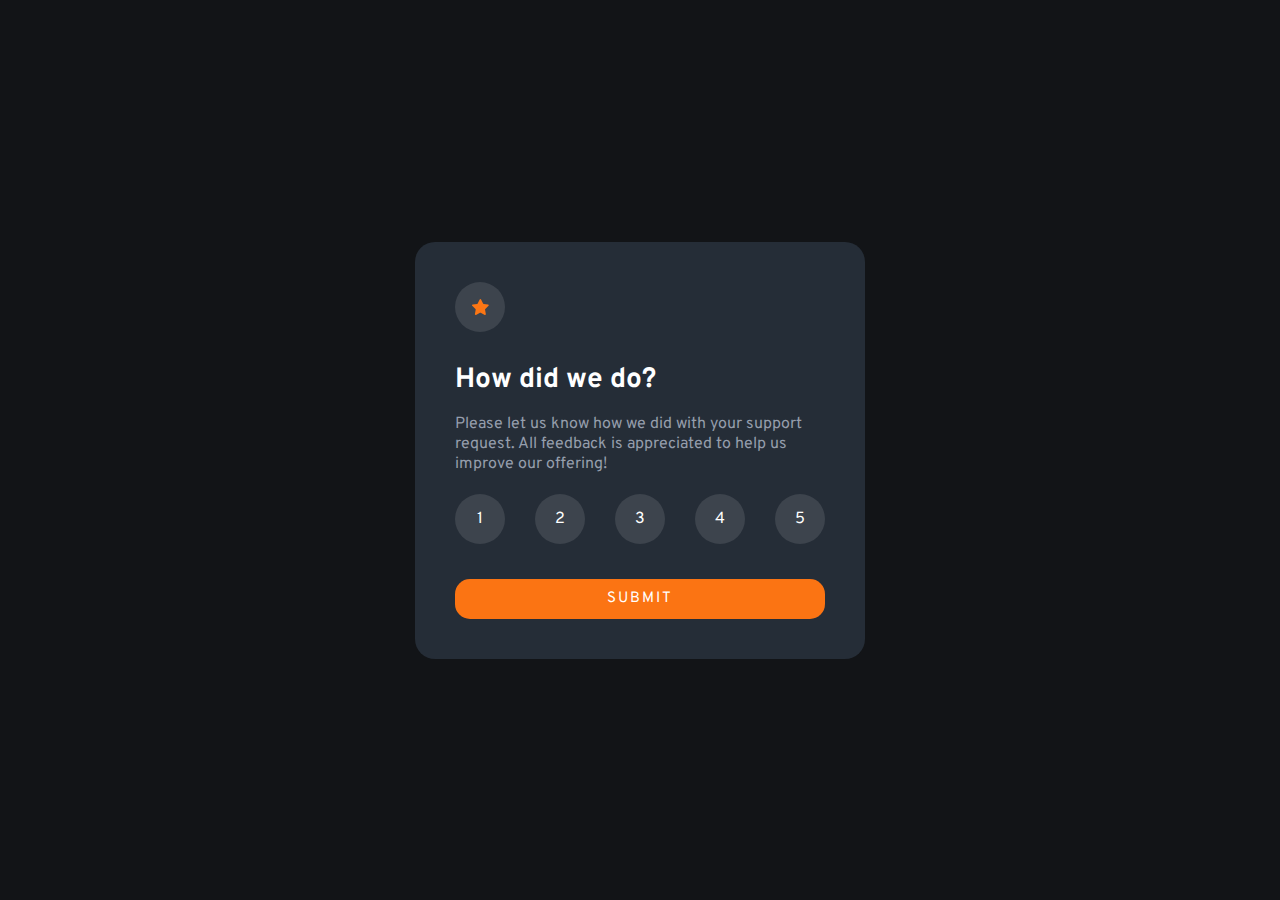
<file: interactive-rating-component/index.html>
<!DOCTYPE html>
<html lang="en">
  <head>
    <meta charset="UTF-8" />
    <meta name="viewport" content="width=device-width, initial-scale=1.0" />
    <!-- displays site properly based on user's device -->

    <link
      rel="icon"
      type="image/png"
      sizes="32x32"
      href="./images/favicon-32x32.png"
    />
    <link rel="stylesheet" href="style.css" />

    <title>Frontend Mentor | Interactive rating component</title>
  </head>
  <body>
    <main class="container">
      <div class="icon">
        <img src="./images/icon-star.svg" alt="Icon" />
      </div>
      <h1>How did we do?</h1>
      <p>
        Please let us know how we did with your support request. All feedback is
        appreciated to help us improve our offering!
      </p>
      <div class="ratings">
        <div class="rating">1</div>
        <div class="rating">2</div>
        <div class="rating">3</div>
        <div class="rating">4</div>
        <div class="rating">5</div>
      </div>
      <div class="btn-container"><button class="btn">Submit</button></div>
    </main>
    <section class="thankyou-container">
      <div class="thanks-icon">
        <img src="./images/illustration-thank-you.svg" alt="Thank you Icon" />
      </div>
      <div class="item-container">
        <p>You selected <span class="text"></span> out of 5</p>
      </div>
      <h1>Thank you!</h1>
      <p>
        We appreciate you taking the time to give a rating. If you ever need
        more support, don’t hesitate to get in touch!
      </p>
    </section>

    <script src="script.js"></script>
  </body>
</html>
</file>
<file: interactive-rating-component/style.css>
@import url('https://fonts.googleapis.com/css2?family=Overpass:wght@400;700&display=swap');

:root {
  --Orange: hsl(25, 97%, 53%);
  --White: hsl(0, 0%, 100%);
  --LightGrey: hsl(217, 12%, 63%);
  --MediumGrey: hsl(216, 12%, 54%);
  --DarkBlue: hsl(213, 19%, 18%);
  --VeryDarkBlue: hsl(216, 12%, 8%);
}

*,
*::before,
*::after {
  box-sizing: border-box;
}

body {
  font-family: 'Overpass', sans-serif;
  background-color: var(--VeryDarkBlue);
  margin: 0;
  color: var(--White);
  display: flex;
  flex-direction: column;
  justify-content: center;
  align-items: center;
  height: 100vh;
}

.container {
  background-color: var(--DarkBlue);
  border-radius: 20px;
  width: 450px;
  padding: 20px 40px;

  /* Toggle this */
  /* display: none; */
}

.container h1 {
  font-size: 28px;
  margin: 0;
}

.container p {
  color: var(--LightGrey);
  font-size: 16px;
  margin-bottom: 20px;
}

.icon {
  margin-top: 20px;
  background-color: #3d444d;
  height: 50px;
  width: 50px;
  border-radius: 50%;
  display: flex;
  justify-content: center;
  align-items: center;
  margin-bottom: 30px;
}

.ratings {
  display: flex;
  justify-content: space-between;
  margin-bottom: 20px;
}

.rating {
  height: 50px;
  width: 50px;
  background-color: #3d444d;
  border-radius: 50%;
  display: flex;
  justify-content: center;
  align-items: center;
  cursor: pointer;
}

.rating:hover {
  background-color: var(--MediumGrey);
}

.rating.active {
  color: var(--White);
  background-color: var(--Orange);
}

.btn-container {
  display: flex;
  justify-content: center;
  align-items: center;
  margin-top: 5px;
  margin-bottom: 20px;
}

.btn {
  border: none;
  background-color: var(--Orange);
  color: var(--White);
  height: 30px;
  padding: 20px 20px;
  font-size: 15px;
  width: 100%;
  margin-top: 15px;
  font-family: 'Overpass', sans-serif;
  cursor: pointer;
  text-transform: uppercase;
  letter-spacing: 2px;
  border-radius: 15px;
  transition: all 0.1s ease;
  display: flex;
  justify-content: center;
  align-items: center;
}

.btn:hover {
  color: var(--Orange);
  background-color: var(--White);
}

/* Thnak you card */
.thankyou-container {
  background-color: var(--DarkBlue);
  border-radius: 20px;
  width: 450px;
  padding: 20px 40px;
  /* display: flex; */
  display: none;
  flex-direction: column;
  justify-content: center;
  align-items: center;
}

.thanks-icon {
  margin-top: 18px;
  margin-bottom: 10px;
}

.thankyou-container h1 {
  margin: 0;
  margin-top: 25px;
}

.item-container {
  background-color: #3d444d;
  color: var(--Orange);
  margin-top: 8px;
  border-radius: 15px;
}

.item-container p {
  margin: 0;
  padding: 10px 16px;
  font-size: 15px;
}

.thankyou-container > p {
  color: var(--MediumGrey);
  text-align: center;
  font-size: 16.5px;
}

@media (max-width: 500px) {
  .container {
    width: 350px;
    padding: 10px 15px;
  }

  .container p {
    line-height: 1.2;
  }

  .thankyou-container {
    width: 350px;
    padding: 10px 15px;
  }
}
</file>
